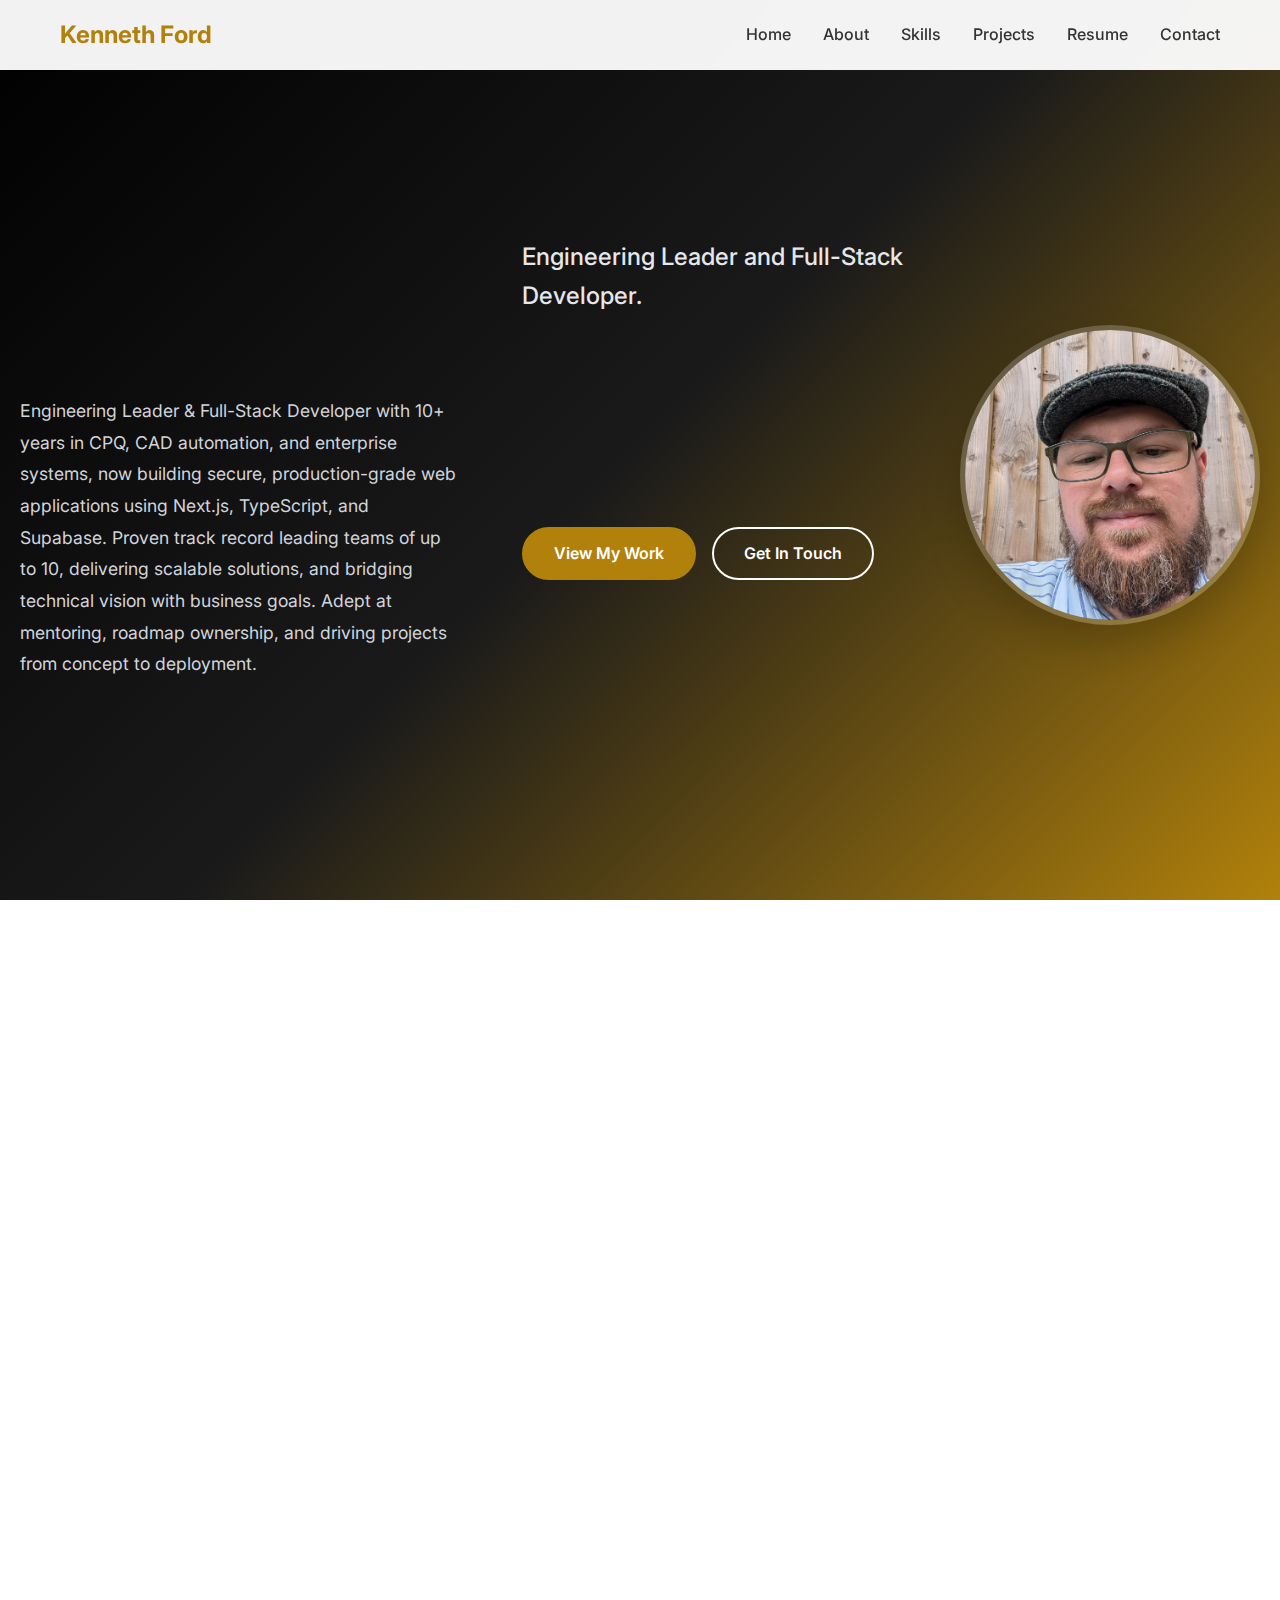
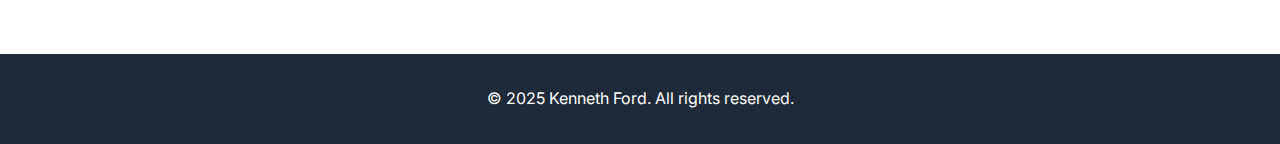
<file: index.html>
<!DOCTYPE html>
<html lang="en">
<head>
    <meta charset="UTF-8">
    <meta name="viewport" content="width=device-width, initial-scale=1.0">
    <title>Kenneth Ford - Portfolio</title>
    <link rel="stylesheet" href="styles/main.css">
    <link rel="preconnect" href="https://fonts.googleapis.com">
    <link rel="preconnect" href="https://fonts.gstatic.com" crossorigin>
    <link href="https://fonts.googleapis.com/css2?family=Inter:wght@300;400;500;600;700&display=swap" rel="stylesheet">
    <link rel="stylesheet" href="https://cdnjs.cloudflare.com/ajax/libs/font-awesome/6.4.0/css/all.min.css">
    <link rel="icon" href="images/KF.ico" sizes="any">
    <link rel="shortcut icon" href="images/KF.ico" type="image/x-icon">
</head>
<body>
    <!-- Navigation -->
    <nav class="navbar">
        <div class="nav-container">
            <div class="nav-logo">
                <a href="#home">Kenneth Ford</a>
            </div>
            <div class="nav-menu" id="nav-menu">
                <a href="#home" class="nav-link">Home</a>
                <a href="#about" class="nav-link">About</a>
                <a href="#skills" class="nav-link">Skills</a>
                <a href="#projects" class="nav-link">Projects</a>
                <a href="#resume" class="nav-link">Resume</a>
                <a href="#contact" class="nav-link">Contact</a>
            </div>
            <div class="nav-toggle" id="nav-toggle">
                <span class="bar"></span>
                <span class="bar"></span>
                <span class="bar"></span>
            </div>
        </div>
    </nav>

    <!-- Hero Section -->
    <section id="home" class="hero">
        <div class="hero-content">
            <h1 class="hero-title">
                Hi, I'm Kenneth Ford
            </h1>
            <p class="hero-subtitle">Engineering Leader and Full-Stack Developer.</p>
            <p class="hero-description">
                Engineering Leader & Full-Stack Developer with 10+ years in CPQ, CAD automation, and enterprise systems, now building secure, production-grade web applications using Next.js, TypeScript, and Supabase. 
                Proven track record leading teams of up to 10, delivering scalable solutions, and bridging technical vision with business goals. Adept at mentoring, roadmap ownership, and driving projects from concept to deployment.
            </p>
            <div class="hero-buttons">
                <a href="#projects" class="btn btn-primary">View My Work</a>
                <a href="#contact" class="btn btn-secondary">Get In Touch</a>
            </div>
        </div>
        <div class="hero-image">
            <div class="profile-card">
                <img src="images/Profile Picture Ireland.jpg" alt="Kenneth Ford" class="profile-img">
            </div>
        </div>
    </section>

    <!-- About Section -->
    <section id="about" class="about">
        <div class="container">
            <h2 class="section-title">About Me</h2>
            <div class="about-content">
                <div class="about-text">
                    <p>
                        I'm a seasoned Configuration Engineer with over 10 years of experience in CPQ systems, 
                        CAD integration, and product lifecycle management. With a strong foundation in Web Technology and currently pursuing a Master's in Cybersecurity, I bring both 
                        technical depth and security awareness to every project.
                    </p>
                    <p>
                        When I'm not optimizing configuration systems or automating CAD workflows, you can find me 
                        exploring emerging technologies, contributing to technical documentation, or advancing my 
                        cybersecurity and web development expertise through continuous learning.
                    </p>
                    <div class="about-stats">
                        <div class="stat">
                            <h3>10+</h3>
                            <p>Years Experience</p>
                        </div>
                        <div class="stat">
                            <h3>3</h3>
                            <p>Major Companies</p>
                        </div>
                        <div class="stat">
                            <h3>5+</h3>
                            <p>CPQ Systems</p>
                        </div>
                    </div>
                </div>
            </div>
        </div>
    </section>

    <!-- Skills Section -->
    <section id="skills" class="skills">
        <div class="container">
            <h2 class="section-title">Skills & Technologies</h2>
            <div class="skills-grid">
                <div class="skill-category">
                    <h3>CPQ & Configuration</h3>
                    <div class="skill-items">
                        <span class="skill-item">Epicor KBMAX</span>
                        <span class="skill-item">Configure One</span>
                        <span class="skill-item">SAP Integration</span>
                        <span class="skill-item">Product Configuration</span>
                        <span class="skill-item">CPQ Systems</span>
                        <span class="skill-item">BOM Management</span>
                    </div>
                </div>
                <div class="skill-category">
                    <h3>CAD & Engineering</h3>
                    <div class="skill-items">
                        <span class="skill-item">Autodesk Inventor</span>
                        <span class="skill-item">AutoCAD</span>
                        <span class="skill-item">CAD Automation</span>
                        <span class="skill-item">Product Lifecycle Management</span>
                        <span class="skill-item">3D Modeling</span>
                        <span class="skill-item">Technical Documentation</span>
                    </div>
                </div>
                <div class="skill-category">
                    <h3>Development & Tools</h3>
                    <div class="skill-items">
                        <span class="skill-item">SQL</span>
                        <span class="skill-item">HTML</span>
                        <span class="skill-item">CSS</span>
                        <span class="skill-item">JavaScript</span>
                        <span class="skill-item">React</span>
                        <span class="skill-item">Agile/Scrum</span>
                    </div>
                </div>
            </div>
        </div>
    </section>

    <!-- Projects Section -->
    <section id="projects" class="projects">
        <div class="container">
            <h2 class="section-title">Featured Projects</h2>
            <div class="projects-grid">
                <div class="project-card">
                    <div class="project-image">
                        <iframe src="https://lamentandquill.com" title="Lament and Quill live preview" loading="lazy" style="width: 100%; height: 220px; border: none; border-radius: 8px;"></iframe>
                        <noscript>
                            <img src="images/lament-and-quill.svg" alt="Lament and Quill project preview (static)">
                        </noscript>
                        <div class="project-overlay">
                            <div class="project-links">
                                <a href="https://lamentandquill.com" target="_blank" class="project-link" aria-label="Open Lament and Quill in a new tab"><i class="fas fa-external-link-alt"></i></a>
                                <a href="https://github.com/KJFORDJR/Lament-and-quill" target="_blank" class="project-link" aria-label="View source on GitHub"><i class="fab fa-github"></i></a>
                            </div>
                        </div>
                    </div>
                    <div class="project-content">
                        <h3>Lament and Quill</h3>
                        <p>Interactive storytelling platform with a live embedded preview below. If the preview appears blank, the site blocks embedding—use the external link instead.</p>
                        <div class="project-tech">
                            <span>React</span>
                            <span>Next.js</span>
                            <span>Supabase</span>
                            <span>TypeScript</span>
                        </div>
                    </div>
                </div>

        <!--    <div class="projects-button">
                <a href="#" class="btn btn-primary">View All Projects</a>
            </div>
        </div>-->
    </section>

    <!-- Resume Section -->
    <section id="resume" class="resume">
        <div class="container">
            <h2 class="section-title">Resume</h2>
            <div class="resume-content">
                <div class="resume-section">
                    <h3>Experience</h3>
                    <div class="timeline">
                        <div class="timeline-item">
                            <div class="timeline-date">Oct 2023 - Present</div>
                            <div class="timeline-content">
                                <h4>Configuration Engineer</h4>
                                <p class="company">Advanced Drainage Systems</p>
                                <p>Designed and deployed custom CPQ solutions using Epicor/KBMAX Snap logic. Automated CAD workflows through Autodesk Inventor and managed system deployment across dev, test, and production environments.</p>
                            </div>
                        </div>
                        <div class="timeline-item">
                            <div class="timeline-date">Jan 2021 - Oct 2023</div>
                            <div class="timeline-content">
                                <h4>Product Configuration Specialist</h4>
                                <p class="company">Masterack</p>
                                <p>Maintained and enhanced configurator functionality for pricing, BOMs, and quoting systems. Partnered with Product Management on UI/UX design and developed front-end configurations using HTML, CSS, and JavaScript.</p>
                            </div>
                        </div>
                        <div class="timeline-item">
                            <div class="timeline-date">Jan 2015 - Jan 2021</div>
                            <div class="timeline-content">
                                <h4>Configuration Engineer - SAP Support</h4>
                                <p class="company">Häfele America Co.</p>
                                <p>Collaborated with Product Management to ensure data accuracy for configured products. Created and maintained SAP-based reports using Configure One software and managed internal dashboards for IT leadership.</p>
                            </div>
                        </div>
                    </div>
                </div>
                <div class="resume-section">
                    <h3>Education</h3>
                    <div class="timeline">
                        <div class="timeline-item">
                            <div class="timeline-date">2025 - 2027</div>
                            <div class="timeline-content">
                                <h4>Master of Science in Information Technology - Cybersecurity</h4>
                                <p class="company">Purdue University Global</p>
                                <p>Currently pursuing advanced cybersecurity studies with focus on information technology security frameworks and risk management.</p>
                            </div>
                        </div>
                        <div class="timeline-item">
                            <div class="timeline-date">2012 - 2014</div>
                            <div class="timeline-content">
                                <h4>Bachelor of Science in Electronics Engineering Technology</h4>
                                <p class="company">ECPI University</p>
                                <p>Graduated Cum Laude. Specialized in electronics engineering technology with emphasis on circuit design, systems integration, and technical problem-solving.</p>
                            </div>
                        </div>
                    </div>
                </div>
            </div>
            <div class="resume-download">
                <a href="Kenneth_Ford_Resume.pdf" class="btn btn-primary" download>
                    <i class="fas fa-download"></i> Download Resume
                </a>
            </div>
        </div>
    </section>

    <!-- Contact Section -->
    <section id="contact" class="contact">
        <div class="container">
            <h2 class="section-title">Get In Touch</h2>
            <div class="contact-content">
                <div class="contact-info">
                    <h3>Let's work together</h3>
                    <p>I'm always open to discussing new opportunities and interesting projects.</p>
                    <div class="contact-methods">
                        <div class="contact-method">
                            <i class="fas fa-envelope"></i>
                            <span>KennethJFord@icloud.com</span>
                        </div>
                        <div class="contact-method">
                            <i class="fas fa-phone"></i>
                            <span>+1 (336) 328-7984</span>
                        </div>
                        <div class="contact-method">
                            <i class="fas fa-map-marker-alt"></i>
                            <span>Reidsville, NC</span>
                        </div>
                    </div>
                    <div class="social-links">
                        <a href="https://www.linkedin.com/in/kennethjfordjr/" class="social-link" target="_blank"><i class="fab fa-linkedin"></i></a>
                        <a href="https://github.com/KJFORDJR" class="social-link" target="_blank"><i class="fab fa-github"></i></a>
                    </div>
                </div>
                <form class="contact-form" action="https://formspree.io/f/mjkowzpg" method="POST">
                    <input type="hidden" name="_next" value="https://kjfordjr.github.io/kennethjfordjr/thank-you.html">
                    <input type="hidden" name="_subject" value="New Portfolio Contact">
                    <div class="form-group">
                        <input type="text" name="name" placeholder="Your Name" required>
                    </div>
                    <div class="form-group">
                        <input type="email" name="email" placeholder="Your Email" required>
                    </div>
                    <div class="form-group">
                        <input type="text" name="subject" placeholder="Subject" required>
                    </div>
                    <div class="form-group">
                        <textarea name="message" placeholder="Your Message" rows="5" required></textarea>
                    </div>
                    <button type="submit" class="btn btn-primary">Send Message</button>
                </form>
            </div>
        </div>
    </section>

    <!-- Footer -->
    <footer class="footer">
        <div class="container">
            <p>&copy; 2025 Kenneth Ford. All rights reserved.</p>
        </div>
    </footer>

    <script src="scripts/main.js"></script>
</body>
</html>
</file>
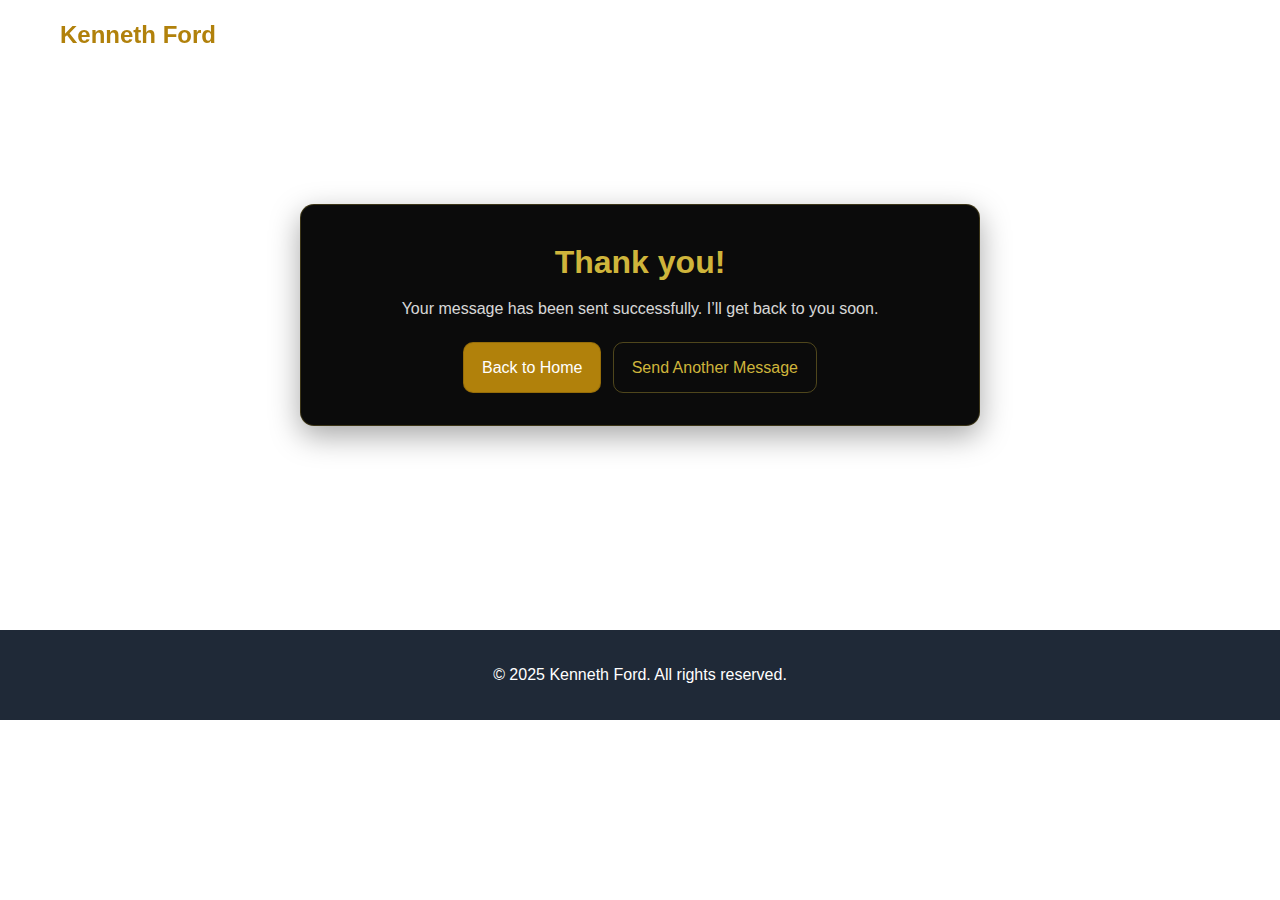
<file: thank-you.html>
<!DOCTYPE html>
<html lang="en">
<head>
  <meta charset="UTF-8" />
  <meta name="viewport" content="width=device-width, initial-scale=1.0" />
  <title>Thank You - Message Sent</title>
  <link rel="stylesheet" href="styles/main.css" />
  <style>
    .thankyou-wrapper { min-height: 70vh; display: grid; place-items: center; padding: 2rem; }
    .thankyou-card { background: #0b0b0b; border: 1px solid rgba(207,181,59,0.25); border-radius: 14px; padding: 2rem 2.25rem; max-width: 680px; width: 100%; text-align: center; box-shadow: 0 10px 30px rgba(0,0,0,0.35); }
    .thankyou-card h1 { margin: 0 0 0.5rem; font-size: 2rem; color: #CFB53B; }
    .thankyou-card p { margin: 0.25rem 0 1.25rem; color: #e9e9e9; line-height: 1.6; opacity: 0.92; }
    .thankyou-actions { display: flex; gap: 0.75rem; justify-content: center; flex-wrap: wrap; margin-top: 0.5rem; }
    .btn-inline { display: inline-block; padding: 0.75rem 1.1rem; border-radius: 10px; text-decoration: none; }
    .btn-gold { background: #B1810B; color: #fff; border: 1px solid rgba(0,0,0,0.15); }
    .btn-outline { background: transparent; color: #CFB53B; border: 1px solid rgba(207,181,59,0.35); }
  </style>
</head>
<body>
  <nav class="navbar">
    <div class="nav-container">
      <div class="nav-logo"><a href="#home">Kenneth Ford</a></div>
      <!-- minimal header for this standalone page -->
    </div>
  </nav>

  <main class="thankyou-wrapper">
    <section class="thankyou-card">
      <h1>Thank you!</h1>
      <p>Your message has been sent successfully. I’ll get back to you soon.</p>
      <div class="thankyou-actions">
        <a class="btn-inline btn-gold" href="./#home">Back to Home</a>
        <a class="btn-inline btn-outline" href="./#contact">Send Another Message</a>
      </div>
    </section>
  </main>

  <footer class="footer">
    <div class="container">
      <p>&copy; 2025 Kenneth Ford. All rights reserved.</p>
    </div>
  </footer>
</body>
</html>
</file>
<file: styles/main.css>
/* Reset and Base Styles */
* {
    margin: 0;
    padding: 0;
    box-sizing: border-box;
}

html {
    scroll-behavior: smooth;
}

body {
    font-family: 'Inter', sans-serif;
    line-height: 1.6;
    color: #333;
    background-color: #ffffff;
}

.container {
    max-width: 1200px;
    margin: 0 auto;
    padding: 0 20px;
}

/* Navigation */
.navbar {
    position: fixed;
    top: 0;
    width: 100%;
    background: rgba(255, 255, 255, 0.95);
    backdrop-filter: blur(10px);
    z-index: 1000;
    padding: 1rem 0;
    transition: all 0.3s ease;
}

.nav-container {
    max-width: 1200px;
    margin: 0 auto;
    padding: 0 20px;
    display: flex;
    justify-content: space-between;
    align-items: center;
}

.nav-logo a {
    font-size: 1.5rem;
    font-weight: 700;
    color: #B1810B;
    text-decoration: none;
}

.nav-menu {
    display: flex;
    gap: 2rem;
}

.nav-link {
    color: #333;
    text-decoration: none;
    font-weight: 500;
    transition: color 0.3s ease;
    position: relative;
}

.nav-link:hover {
    color: #B1810B;
}

.nav-link::after {
    content: '';
    position: absolute;
    width: 0;
    height: 2px;
    bottom: -5px;
    left: 0;
    background-color: #B1810B;
    transition: width 0.3s ease;
}

.nav-link:hover::after {
    width: 100%;
}

.nav-toggle {
    display: none;
    flex-direction: column;
    cursor: pointer;
}

.bar {
    width: 25px;
    height: 3px;
    background-color: #333;
    margin: 3px 0;
    transition: 0.3s;
}

/* Hero Section */
.hero {
    min-height: 100vh;
    display: flex;
    align-items: center;
    padding: 100px 20px 50px;
    background: linear-gradient(135deg, #000000 0%, #1a1a1a 50%, #B1810B 100%);
    color: white;
}

.hero-content {
    max-width: 1200px;
    margin: 0 auto;
    display: grid;
    grid-template-columns: 1fr 1fr;
    gap: 4rem;
    align-items: center;
}

.hero-title {
    font-size: 3.5rem;
    font-weight: 700;
    line-height: 1.2;
    margin-bottom: 1rem;
}

.highlight {
    color: #CFB53B;
}

.hero-subtitle {
    font-size: 1.5rem;
    font-weight: 500;
    margin-bottom: 1rem;
    color: #e5e7eb;
}

.hero-description {
    font-size: 1.1rem;
    margin-bottom: 2rem;
    color: #d1d5db;
    line-height: 1.8;
}

.hero-buttons {
    display: flex;
    gap: 1rem;
    flex-wrap: wrap;
}

.btn {
    display: inline-block;
    padding: 12px 30px;
    border-radius: 50px;
    text-decoration: none;
    font-weight: 600;
    transition: all 0.3s ease;
    border: 2px solid transparent;
}

.btn-primary {
    background-color: #B1810B;
    color: white;
    border-color: #B1810B;
}

.btn-primary:hover {
    background-color: transparent;
    border-color: #B1810B;
    transform: translateY(-2px);
}

.btn-secondary {
    background-color: transparent;
    color: white;
    border-color: white;
}

.btn-secondary:hover {
    background-color: white;
    color: #B1810B;
    transform: translateY(-2px);
}

.hero-image {
    display: flex;
    justify-content: center;
}

.profile-card {
    position: relative;
    width: 300px;
    height: 300px;
}

.profile-img {
    width: 100%;
    height: 100%;
    border-radius: 50%;
    object-fit: cover;
    border: 5px solid rgba(255, 255, 255, 0.2);
    box-shadow: 0 20px 40px rgba(0, 0, 0, 0.2);
}

/* Section Styles */
section {
    padding: 80px 0;
}

.section-title {
    text-align: center;
    font-size: 2.5rem;
    font-weight: 700;
    margin-bottom: 3rem;
    color: #1f2937;
    position: relative;
}

.section-title::after {
    content: '';
    position: absolute;
    bottom: -10px;
    left: 50%;
    transform: translateX(-50%);
    width: 60px;
    height: 4px;
    background-color: #B1810B;
    border-radius: 2px;
}

/* About Section */
.about {
    background-color: #f9fafb;
}

.about-content {
    max-width: 800px;
    margin: 0 auto;
    text-align: center;
}

.about-text p {
    font-size: 1.1rem;
    margin-bottom: 1.5rem;
    color: #6b7280;
    line-height: 1.8;
}

.about-stats {
    display: grid;
    grid-template-columns: repeat(auto-fit, minmax(150px, 1fr));
    gap: 2rem;
    margin-top: 3rem;
}

.stat {
    text-align: center;
}

.stat h3 {
    font-size: 2.5rem;
    font-weight: 700;
    color: #B1810B;
    margin-bottom: 0.5rem;
}

.stat p {
    color: #6b7280;
    font-weight: 500;
}

/* Skills Section */
.skills-grid {
    display: grid;
    grid-template-columns: repeat(auto-fit, minmax(300px, 1fr));
    gap: 2rem;
}

.skill-category {
    background: white;
    padding: 2rem;
    border-radius: 15px;
    box-shadow: 0 5px 15px rgba(0, 0, 0, 0.1);
    text-align: center;
}

.skill-category h3 {
    font-size: 1.5rem;
    margin-bottom: 1.5rem;
    color: #1f2937;
}

.skill-items {
    display: flex;
    flex-wrap: wrap;
    gap: 0.8rem;
    justify-content: center;
}

.skill-item {
    background-color: #e5e7eb;
    color: #374151;
    padding: 0.5rem 1rem;
    border-radius: 25px;
    font-size: 0.9rem;
    font-weight: 500;
    transition: all 0.3s ease;
}

.skill-item:hover {
    background-color: #B1810B;
    color: white;
    transform: translateY(-2px);
}

/* Projects Section */
.projects {
    background-color: #f9fafb;
}

.projects-grid {
    display: grid;
    grid-template-columns: repeat(auto-fit, minmax(350px, 1fr));
    gap: 2rem;
    margin-bottom: 3rem;
}

.project-card {
    background: white;
    border-radius: 15px;
    overflow: hidden;
    box-shadow: 0 5px 15px rgba(0, 0, 0, 0.1);
    transition: transform 0.3s ease;
}

.project-card:hover {
    transform: translateY(-5px);
}

.project-image {
    position: relative;
    height: 200px;
    overflow: hidden;
}

.project-image img {
    width: 100%;
    height: 100%;
    object-fit: cover;
    transition: transform 0.3s ease;
}

.project-image iframe {
    width: 100%;
    height: 100%;
    border: none;
    border-radius: 8px;
    transition: transform 0.3s ease;
}

.project-card:hover .project-image img,
.project-card:hover .project-image iframe {
    transform: scale(1.1);
}

.project-overlay {
    position: absolute;
    top: 0;
    left: 0;
    right: 0;
    bottom: 0;
    background: rgba(177, 129, 11, 0.9);
    display: flex;
    align-items: center;
    justify-content: center;
    opacity: 0;
    transition: opacity 0.3s ease;
}

.project-card:hover .project-overlay {
    opacity: 1;
}

.project-links {
    display: flex;
    gap: 1rem;
}

.project-link {
    color: white;
    font-size: 1.5rem;
    text-decoration: none;
    transition: transform 0.3s ease;
}

.project-link:hover {
    transform: scale(1.2);
}

.project-content {
    padding: 1.5rem;
}

.project-content h3 {
    font-size: 1.3rem;
    margin-bottom: 0.5rem;
    color: #1f2937;
}

.project-content p {
    color: #6b7280;
    margin-bottom: 1rem;
    line-height: 1.6;
}

.project-tech {
    display: flex;
    flex-wrap: wrap;
    gap: 0.5rem;
}

.project-tech span {
    background-color: #e5e7eb;
    color: #374151;
    padding: 0.3rem 0.8rem;
    border-radius: 15px;
    font-size: 0.8rem;
    font-weight: 500;
}

.projects-button {
    text-align: center;
}

/* Resume Section */
.resume-content {
    display: grid;
    grid-template-columns: repeat(auto-fit, minmax(400px, 1fr));
    gap: 3rem;
    margin-bottom: 3rem;
}

.resume-section h3 {
    font-size: 1.8rem;
    margin-bottom: 2rem;
    color: #1f2937;
    text-align: center;
}

.timeline {
    position: relative;
}

.timeline::before {
    content: '';
    position: absolute;
    left: 20px;
    top: 0;
    bottom: 0;
    width: 2px;
    background-color: #e5e7eb;
}

.timeline-item {
    position: relative;
    padding-left: 60px;
    margin-bottom: 2rem;
}

.timeline-item::before {
    content: '';
    position: absolute;
    left: 14px;
    top: 0;
    width: 14px;
    height: 14px;
    border-radius: 50%;
    background-color: #B1810B;
}

.timeline-date {
    font-size: 0.9rem;
    color: #6b7280;
    font-weight: 500;
    margin-bottom: 0.5rem;
}

.timeline-content h4 {
    font-size: 1.2rem;
    color: #1f2937;
    margin-bottom: 0.3rem;
}

.company {
    color: #B1810B;
    font-weight: 600;
    margin-bottom: 0.5rem;
}

.timeline-content p {
    color: #6b7280;
    line-height: 1.6;
}

.resume-download {
    text-align: center;
}

/* Contact Section */
.contact {
    background-color: #f9fafb;
}

.contact-content {
    display: grid;
    grid-template-columns: 1fr 1fr;
    gap: 4rem;
    align-items: start;
}

.contact-info h3 {
    font-size: 1.8rem;
    margin-bottom: 1rem;
    color: #1f2937;
}

.contact-info p {
    color: #6b7280;
    margin-bottom: 2rem;
    line-height: 1.6;
}

.contact-methods {
    margin-bottom: 2rem;
}

.contact-method {
    display: flex;
    align-items: center;
    gap: 1rem;
    margin-bottom: 1rem;
}

.contact-method i {
    color: #B1810B;
    font-size: 1.2rem;
    width: 20px;
}

.social-links {
    display: flex;
    gap: 1rem;
}

.social-link {
    display: flex;
    align-items: center;
    justify-content: center;
    width: 40px;
    height: 40px;
    background-color: #B1810B;
    color: white;
    border-radius: 50%;
    text-decoration: none;
    transition: all 0.3s ease;
}

.social-link:hover {
    background-color: #8B6914;
    transform: translateY(-2px);
}

.contact-form {
    background: white;
    padding: 2rem;
    border-radius: 15px;
    box-shadow: 0 5px 15px rgba(0, 0, 0, 0.1);
}

.form-group {
    margin-bottom: 1.5rem;
}

.form-group input,
.form-group textarea {
    width: 100%;
    padding: 12px 15px;
    border: 2px solid #e5e7eb;
    border-radius: 8px;
    font-family: inherit;
    font-size: 1rem;
    transition: border-color 0.3s ease;
}

.form-group input:focus,
.form-group textarea:focus {
    outline: none;
    border-color: #B1810B;
}

.form-group textarea {
    resize: vertical;
    min-height: 120px;
}

/* Footer */
.footer {
    background-color: #1f2937;
    color: white;
    text-align: center;
    padding: 2rem 0;
}

/* Responsive Design */
@media (max-width: 768px) {
    .nav-menu {
        position: fixed;
        left: -100%;
        top: 70px;
        flex-direction: column;
        background-color: white;
        width: 100%;
        text-align: center;
        transition: 0.3s;
        box-shadow: 0 10px 27px rgba(0, 0, 0, 0.05);
        padding: 2rem 0;
    }

    .nav-menu.active {
        left: 0;
    }

    .nav-toggle {
        display: flex;
    }

    .hero-content {
        grid-template-columns: 1fr;
        text-align: center;
    }

    .hero-title {
        font-size: 2.5rem;
    }

    .contact-content {
        grid-template-columns: 1fr;
        gap: 2rem;
    }

    .resume-content {
        grid-template-columns: 1fr;
    }

    .hero-buttons {
        justify-content: center;
    }

    .about-stats {
        grid-template-columns: repeat(auto-fit, minmax(120px, 1fr));
    }
}

@media (max-width: 480px) {
    .hero-title {
        font-size: 2rem;
    }

    .section-title {
        font-size: 2rem;
    }

    .projects-grid {
        grid-template-columns: 1fr;
    }

    .skills-grid {
        grid-template-columns: 1fr;
    }
}

/* Animations */
@keyframes fadeInUp {
    from {
        opacity: 0;
        transform: translateY(30px);
    }
    to {
        opacity: 1;
        transform: translateY(0);
    }
}

.fade-in-up {
    animation: fadeInUp 0.6s ease-out;
}

/* Smooth transitions for all interactive elements */
* {
    transition: all 0.3s ease;
}
</file>
